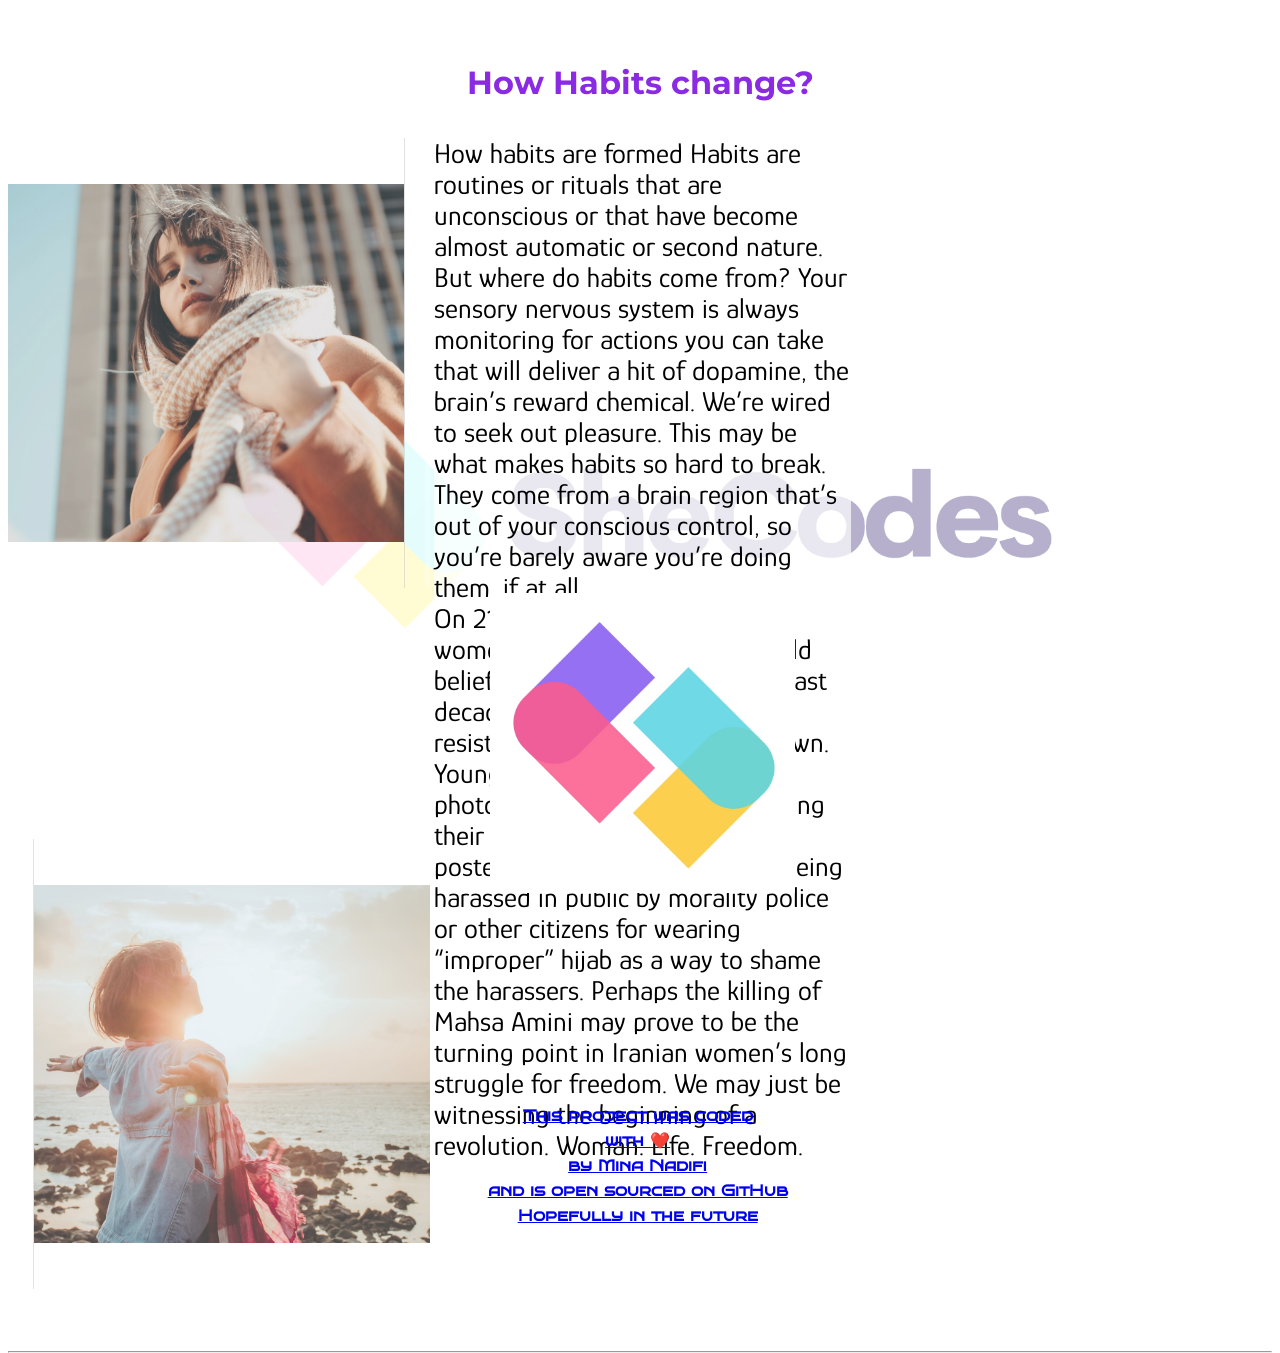
<file: index.html>
<!DOCTYPE html>
<html lang="en">
  <head>
    <meta charset="UTF-8" />
    <meta http-equiv="X-UA-Compatible" content="IE=edge" />
    <meta name="viewport" content="width=device-width, initial-scale=1.0" />
    <link rel="stylesheet" href="https://fonts.googleapis.com/css?family=Glory"/>
    <link rel="preconnect" href="https://fonts.googleapis.com" />
    <link rel="preconnect" href="https://fonts.gstatic.com" crossorigin />
    <link href="https://fonts.googleapis.com/css2?family=Montserrat:wght@800&display=swap" rel="stylesheet"/>
    <link rel="preconnect" href="https://fonts.googleapis.com">
    <link rel="preconnect" href="https://fonts.gstatic.com" crossorigin>
    <link href="https://fonts.googleapis.com/css2?family=Bruno+Ace+SC&display=swap" rel="stylesheet">
    <title>Changing Habit</title>
    <link rel="stylesheet" href="src/index.css" />
  </head>
  <body>
    <div class="container">
      <h1>How Habits change?</h1>
      <div class="frame-left">
        <div class="before"></div>
      </div>
      <div class="frame-middle">
        <div class="middle">
          How habits are formed Habits are routines or rituals that are
          unconscious or that have become almost automatic or second nature. But
          where do habits come from? Your sensory nervous system is always
          monitoring for actions you can take that will deliver a hit of
          dopamine, the brain’s reward chemical. We’re wired to seek out
          pleasure. This may be what makes habits so hard to break. They come
          from a brain region that’s out of your conscious control, so you’re
          barely aware you’re doing them, if at all.<br />
           On 21 September 2022, Iranian women started to change their old beliefs and also habits. Over the last decade, women’s organized resistance to veiling has only grown. Young women filmed or photographed themselves removing their headscarves in public. They posted videos online of women being harassed in public by morality police or other citizens for wearing “improper” hijab as a way to shame the harassers. Perhaps the killing of Mahsa Amini may prove to be the turning point in Iranian women’s long struggle for freedom. We may just be witnessing the beginning of a revolution. Woman. Life. Freedom.
      </div>
      
    </div>
    <div class="frame-right">
        <div class="after"></div>
    </div>
    <div class="credit image"><a  href="https://www.shecodes.io/" target="_blank"></a></div>
    <div class="credit"></div>
    <div class="credit link"> <span class="powered"> <a href="Credit.html">This project was coded <br> with ❤️ <br> by Mina Nadifi  <br>
      and is open sourced on GitHub <br>Hopefully in the future</a></span></div>
      <hr>  
    <script src="src/index.js"></script>
  </body>
</html>
</file>
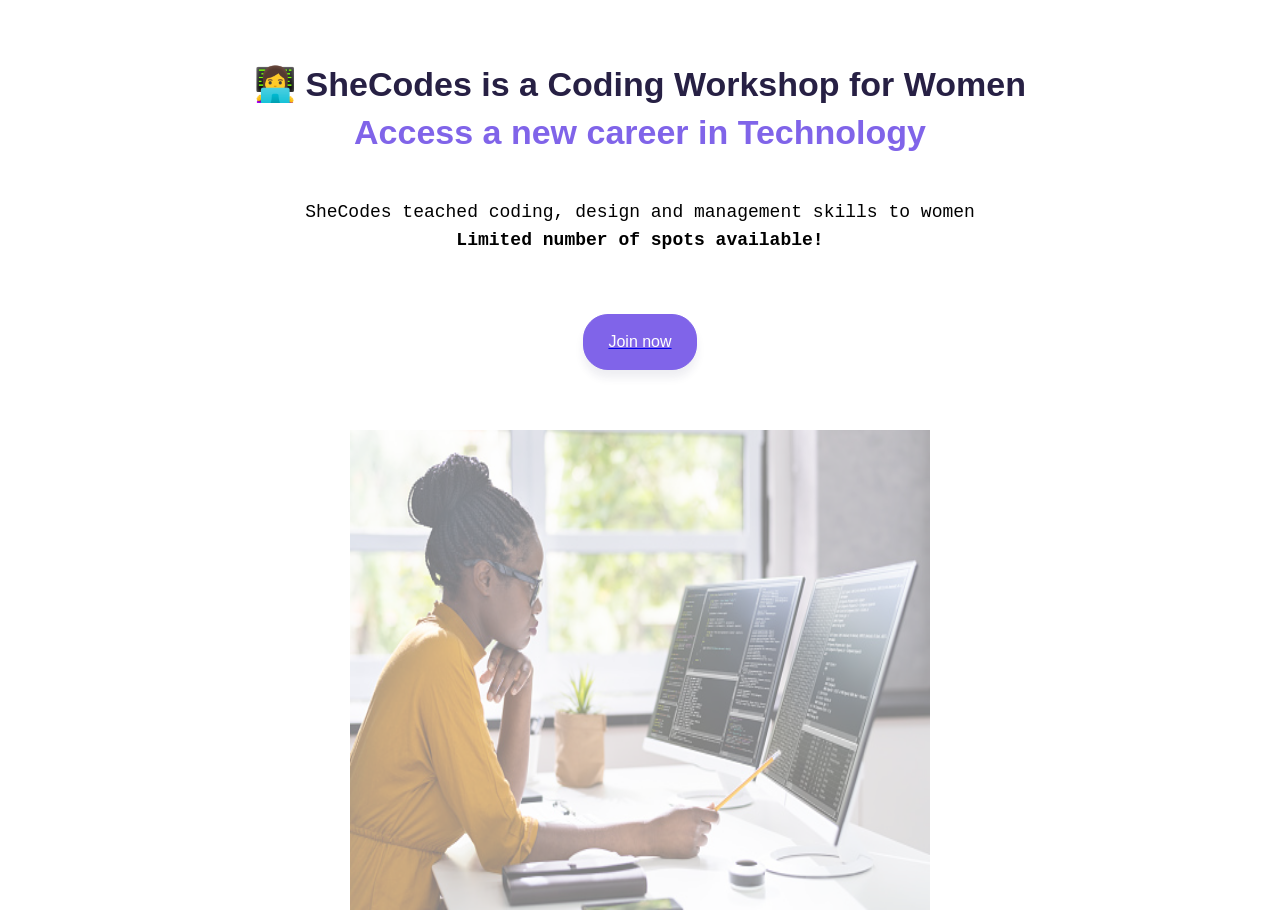
<file: Credit.html>
<!DOCTYPE html>
<html lang="en">
  <head>
    <meta charset="UTF-8" />
    <meta name="viewport" content="width=device-width, initial-scale=1.0" />
    <title>SheCodes</title>
    <link rel="stylesheet" href="/src/style.css" />
  </head>
  <body>
    <header>
      <h1>👩‍💻 SheCodes is a Coding Workshop for Women</h1>
      <h2>Access a new career in Technology</h2>
    </header>
    <section class="description">
      <p>
        SheCodes teached coding, design and management skills to women
        <br />
        <span class="limited-spots"> Limited number of spots available! </span>
      </p>
    </section>
    <div class="button-container">
      <a href="index.html"><button>Join now</button></a>
    </div>
    <footer class="footer">
      <img
        class="bottomImage"
        width="580px"
        height="480px"
        src="/media/woman.jpg"
        alt=""
      />
    </footer>
    <script src="/src/index.js"></script>
  </body>
</html>
</file>
<file: src/index.css>
.container {
  background-image: url(/media/logo.jpg);
  width: 100%;
  height: 900px;
  background-position-x: center;
  background-position-y: center;
  background-repeat: no-repeat;
  background-size: contain;
  /* position: relative; */
  /* resize: both; */
}

h1 {
  text-align: center;
  color: #8a2be2;
  margin-top: 63px;
  background-color: rgba(255, 255, 255, 0.8);
  margin-bottom: 36px;
  padding-bottom: 0;
  font-family: "Montserrat", sans-serif;
}

.frame-left {
  width: 33%;
  /* background-color: rgba(255, 255, 255, 0.7); */
  border-right: 5px solid rgba(255, 255, 255, 0.3);
  border-left: 0;
  text-align: right;
  display: inline-block;
  vertical-align: top;
  /* opacity: 0.5; */
}

.before {
  height: 450px;
  margin: 0 auto;
  background-image: url(/media/image.jpg);
  margin-right: 20px;
  background-size: contain;
  background-repeat: no-repeat;
  /* border-radius: 30px; */
  background-position-x: center;
  background-position-y: center;
  opacity: 0.8;
  transition: opacity ease-in 0.5s;
  /* box-shadow: 1px 1px 0px rgb(0 0 0 / 0.2); */
  border-right: 1px solid rgb(187 185 185 / 50%);
}

.frame-middle {
  width: 33%;
  height: 701px;
  background-color: rgb(255 255 255 / 70%);
  display: inline-block;
  color: black;
  text-align: left;
  margin: auto;
  font-size: 28px;
  vertical-align: top;
  /* margin-top: -160px; */
}

.middle {
  height: 450px;
  background-position-x: right;
  background-position-y: center;
  display: inline-block;
  font-family: "Glory", sans-serif;
  /* margin-top: 154px; */
}

.frame-right {
  width: 33%;
  /* background-color: rgba(255, 255, 255, 0.7); */
  text-align: left;
  display: inline-block;
  vertical-align: -webkit-baseline-middle;
  border-right: 0;
  border-left: 5px solid rgba(255, 255, 255, 0.3);
  /* opacity: 0.5; */
}

.after {
  height: 450px;
  margin: 0 auto;
  background-image: url(/media/after.jpg);
  margin-left: 20px;
  background-size: contain;
  background-repeat: no-repeat;
  /* border-radius: 30px; */
  opacity: 0.8;
  transition: opacity ease-in 0.5s;
  background-position-x: center;
  border-left: 1px solid rgb(187 185 185 / 50%);
  background-position-y: center;
}
.after:hover {
  opacity: 1;
}

.before:hover {
  opacity: 1;
}

.credit {
  width: 33%;
  display: inline-block;
  height: 300px;
  vertical-align: top;
  margin-top: -246px;
}
.image {
  background-image: url(/media/logo1.jpg);
  background-position-x: center;
  background-position-y: center;
  background-repeat: no-repeat;
  background-size: contain;
}
.link {
  text-align: center;
}
span.powered {
  margin-top: 60px;
  display: block;
  font-family: "Bruno Ace SC", cursive;
  font-weight: 700;
  line-height: 25px;
}
span.powered a:hover {
  color: rgb(238, 154, 154);
  text-shadow: 1px 1px rgb(0, 0, 0, 0.5);
}
.image a {
  display: block;
  width: 50%;
  height: 50%;
  margin: 79px auto;
}
</file>
<file: src/style.css>
body {
  font-family: Cerebri Sans, Helvetica, Arial, sans-serif;
  transition: all ease-in 0.5s;
}

h1,
h2 {
  text-align: center;
  font-size: 34px;
  line-height: 48px;
  font-weight: 900;
  margin: 0;
}

h1 {
  margin-top: 60px;
  color: #272044;
}

h2 {
  color: #8064e9;
  padding: 0 0 24px;
}

button {
  border-radius: 25px;
  border: 1px solid #8064e9;
  background: #8064e9;
  color: #fff;
  font-size: 16px;
  display: block;
  margin: 0 auto;
  line-height: 22px;
  padding: 16px 24px;
  text-decoration: none;
  transition: all 200ms ease;
  box-shadow: rgba(37, 39, 89, 0.08) 0px 8px 8px 0;
}

button:hover {
  cursor: pointer;
  background: #5e41a7;
}

.description p {
  text-align: center;
  font-size: 18px;
  line-height: 28px;
  font-family: PT Mono, monospace;
}

span.limited-spots {
  font-weight: bold;
}

div.button-container {
  margin: 60px 0;
}
.footer {
  text-align: center;
}
img.bottomImage {
  opacity: 0.5;
  transition: all ease-in 0.5s;
}
img.bottomImage:hover {
  opacity: 1;
}
</file>
